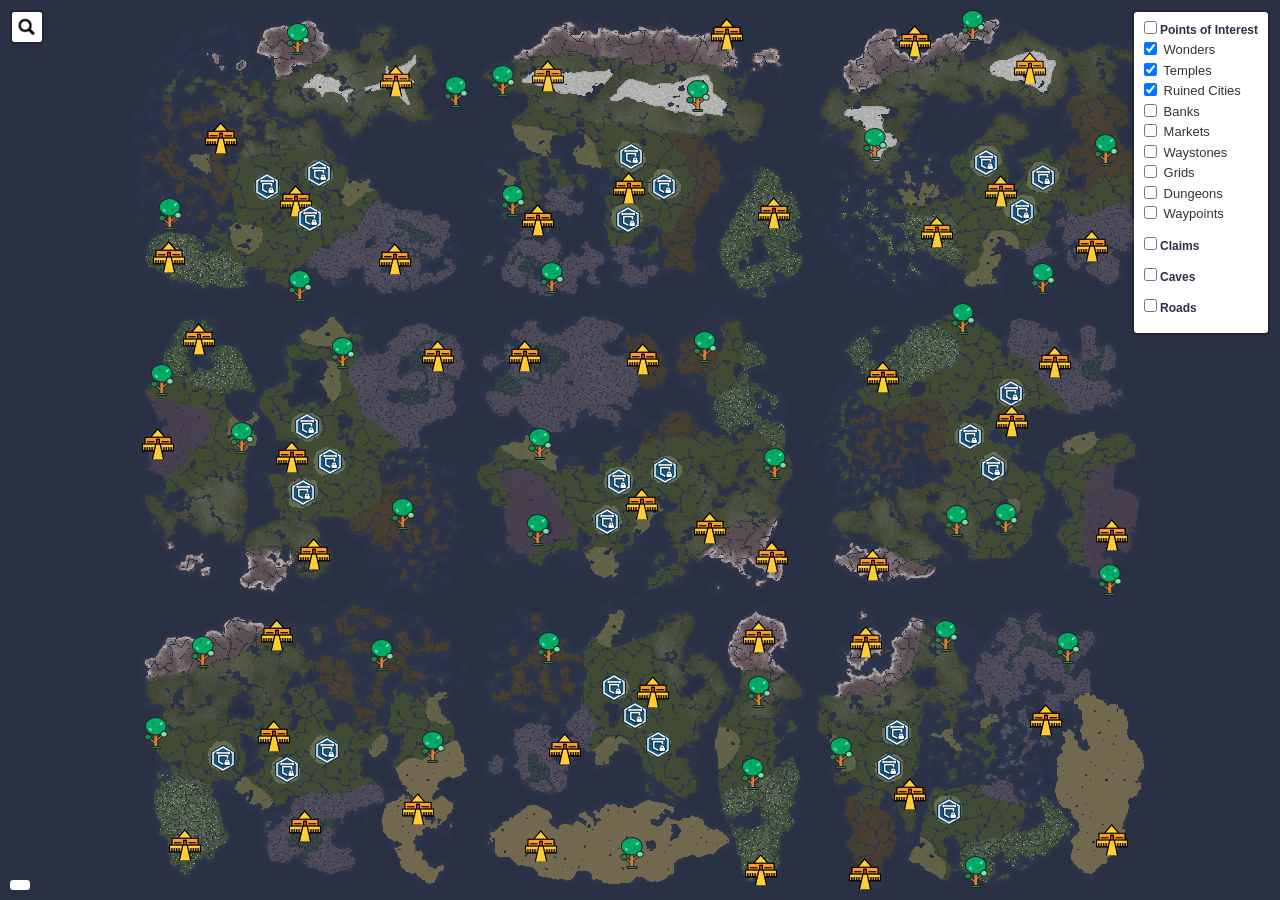
<file: index.html>
<!DOCTYPE html>
<html>

<head>
  <title>BitCraft Map</title>
  <meta charset="utf-8" />
  <meta name="viewport" content="width=device-width, initial-scale=1.0">
  <meta name="description" content="Game map for BitCraft Online">
  <meta name="referrer" content="no-referrer" />
  <meta http-equiv="Content-Security-Policy" content="
      default-src 'self';
      script-src 'self';
      style-src 'self';
      img-src 'self';
      connect-src 'self' https://api.bitcraftmap.com/ https://api.github.com https://gist.githubusercontent.com wss://craft-api.resubaka.dev/;
      font-src 'self';
      frame-src 'none';
      object-src 'none';
      base-uri 'none';
      upgrade-insecure-requests
    ">
  <link rel="icon" href="assets/images/other/Hex_Logo.svg" type="image/svg+xml">
  <link rel="canonical" href="https://bitcraftmap.com/" />
  <link rel="stylesheet" href="assets/leaflet/leaflet.css" />
  <link rel="stylesheet" href="assets/search/leaflet-search.src.css" />
  <link rel="stylesheet" href="assets/css/map.css" />
  <script src="assets/leaflet/leaflet.js"></script>
  <script src="assets/search/leaflet-search.src.js"></script>
  <script src="assets/js/config.js"></script>
  <script src="assets/js/library.js"></script>
  <script src="assets/js/utils.js"></script>
  <script src="assets/images/manifest.js"></script>
</head>

<body>
  <div id="map"></div>
  <div id="coords"></div>
  <script src="assets/js/map.js"></script>
</body>
<!-- Source: https://github.com/bitcraftmap/bitcraftmap -->
<!-- Made by Manserk -->

</html>
</file>
<file: assets/leaflet/leaflet.css>
/* required styles */

.leaflet-pane,
.leaflet-tile,
.leaflet-marker-icon,
.leaflet-marker-shadow,
.leaflet-tile-container,
.leaflet-pane > svg,
.leaflet-pane > canvas,
.leaflet-zoom-box,
.leaflet-image-layer,
.leaflet-layer {
	position: absolute;
	left: 0;
	top: 0;
	}
.leaflet-container {
	overflow: hidden;
	}
.leaflet-tile,
.leaflet-marker-icon,
.leaflet-marker-shadow {
	-webkit-user-select: none;
	   -moz-user-select: none;
	        user-select: none;
	  -webkit-user-drag: none;
	}
/* Prevents IE11 from highlighting tiles in blue */
.leaflet-tile::selection {
	background: transparent;
}
/* Safari renders non-retina tile on retina better with this, but Chrome is worse */
.leaflet-safari .leaflet-tile {
	image-rendering: -webkit-optimize-contrast;
	}
/* hack that prevents hw layers "stretching" when loading new tiles */
.leaflet-safari .leaflet-tile-container {
	width: 1600px;
	height: 1600px;
	-webkit-transform-origin: 0 0;
	}
.leaflet-marker-icon,
.leaflet-marker-shadow {
	display: block;
	}
/* .leaflet-container svg: reset svg max-width decleration shipped in Joomla! (joomla.org) 3.x */
/* .leaflet-container img: map is broken in FF if you have max-width: 100% on tiles */
.leaflet-container .leaflet-overlay-pane svg {
	max-width: none !important;
	max-height: none !important;
	}
.leaflet-container .leaflet-marker-pane img,
.leaflet-container .leaflet-shadow-pane img,
.leaflet-container .leaflet-tile-pane img,
.leaflet-container img.leaflet-image-layer,
.leaflet-container .leaflet-tile {
	max-width: none !important;
	max-height: none !important;
	width: auto;
	padding: 0;
	}

.leaflet-container img.leaflet-tile {
	/* See: https://bugs.chromium.org/p/chromium/issues/detail?id=600120 */
	mix-blend-mode: plus-lighter;
}

.leaflet-container.leaflet-touch-zoom {
	-ms-touch-action: pan-x pan-y;
	touch-action: pan-x pan-y;
	}
.leaflet-container.leaflet-touch-drag {
	-ms-touch-action: pinch-zoom;
	/* Fallback for FF which doesn't support pinch-zoom */
	touch-action: none;
	touch-action: pinch-zoom;
}
.leaflet-container.leaflet-touch-drag.leaflet-touch-zoom {
	-ms-touch-action: none;
	touch-action: none;
}
.leaflet-container {
	-webkit-tap-highlight-color: transparent;
}
.leaflet-container a {
	-webkit-tap-highlight-color: rgba(51, 181, 229, 0.4);
}
.leaflet-tile {
	filter: inherit;
	visibility: hidden;
	}
.leaflet-tile-loaded {
	visibility: inherit;
	}
.leaflet-zoom-box {
	width: 0;
	height: 0;
	-moz-box-sizing: border-box;
	     box-sizing: border-box;
	z-index: 800;
	}
/* workaround for https://bugzilla.mozilla.org/show_bug.cgi?id=888319 */
.leaflet-overlay-pane svg {
	-moz-user-select: none;
	}

.leaflet-pane         { z-index: 400; }

.leaflet-tile-pane    { z-index: 200; }
.leaflet-overlay-pane { z-index: 400; }
.leaflet-shadow-pane  { z-index: 500; }
.leaflet-marker-pane  { z-index: 600; }
.leaflet-tooltip-pane   { z-index: 650; }
.leaflet-popup-pane   { z-index: 700; }

.leaflet-map-pane canvas { z-index: 100; }
.leaflet-map-pane svg    { z-index: 200; }

.leaflet-vml-shape {
	width: 1px;
	height: 1px;
	}
.lvml {
	behavior: url(#default#VML);
	display: inline-block;
	position: absolute;
	}


/* control positioning */

.leaflet-control {
	position: relative;
	z-index: 800;
	pointer-events: visiblePainted; /* IE 9-10 doesn't have auto */
	pointer-events: auto;
	}
.leaflet-top,
.leaflet-bottom {
	position: absolute;
	z-index: 1000;
	pointer-events: none;
	}
.leaflet-top {
	top: 0;
	}
.leaflet-right {
	right: 0;
	}
.leaflet-bottom {
	bottom: 0;
	}
.leaflet-left {
	left: 0;
	}
.leaflet-control {
	float: left;
	clear: both;
	}
.leaflet-right .leaflet-control {
	float: right;
	}
.leaflet-top .leaflet-control {
	margin-top: 10px;
	}
.leaflet-bottom .leaflet-control {
	margin-bottom: 10px;
	}
.leaflet-left .leaflet-control {
	margin-left: 10px;
	}
.leaflet-right .leaflet-control {
	margin-right: 10px;
	}


/* zoom and fade animations */

.leaflet-fade-anim .leaflet-popup {
	opacity: 0;
	-webkit-transition: opacity 0.2s linear;
	   -moz-transition: opacity 0.2s linear;
	        transition: opacity 0.2s linear;
	}
.leaflet-fade-anim .leaflet-map-pane .leaflet-popup {
	opacity: 1;
	}
.leaflet-zoom-animated {
	-webkit-transform-origin: 0 0;
	    -ms-transform-origin: 0 0;
	        transform-origin: 0 0;
	}
svg.leaflet-zoom-animated {
	will-change: transform;
}

.leaflet-zoom-anim .leaflet-zoom-animated {
	-webkit-transition: -webkit-transform 0.25s cubic-bezier(0,0,0.25,1);
	   -moz-transition:    -moz-transform 0.25s cubic-bezier(0,0,0.25,1);
	        transition:         transform 0.25s cubic-bezier(0,0,0.25,1);
	}
.leaflet-zoom-anim .leaflet-tile,
.leaflet-pan-anim .leaflet-tile {
	-webkit-transition: none;
	   -moz-transition: none;
	        transition: none;
	}

.leaflet-zoom-anim .leaflet-zoom-hide {
	visibility: hidden;
	}


/* cursors */

.leaflet-interactive {
	cursor: pointer;
	}
.leaflet-grab {
	cursor: -webkit-grab;
	cursor:    -moz-grab;
	cursor:         grab;
	}
.leaflet-crosshair,
.leaflet-crosshair .leaflet-interactive {
	cursor: crosshair;
	}
.leaflet-popup-pane,
.leaflet-control {
	cursor: auto;
	}
.leaflet-dragging .leaflet-grab,
.leaflet-dragging .leaflet-grab .leaflet-interactive,
.leaflet-dragging .leaflet-marker-draggable {
	cursor: move;
	cursor: -webkit-grabbing;
	cursor:    -moz-grabbing;
	cursor:         grabbing;
	}

/* marker & overlays interactivity */
.leaflet-marker-icon,
.leaflet-marker-shadow,
.leaflet-image-layer,
.leaflet-pane > svg path,
.leaflet-tile-container {
	pointer-events: none;
	}

.leaflet-marker-icon.leaflet-interactive,
.leaflet-image-layer.leaflet-interactive,
.leaflet-pane > svg path.leaflet-interactive,
svg.leaflet-image-layer.leaflet-interactive path {
	pointer-events: visiblePainted; /* IE 9-10 doesn't have auto */
	pointer-events: auto;
	}

/* visual tweaks */

.leaflet-container {
	background: #ddd;
	outline-offset: 1px;
	}
.leaflet-container a {
	color: #0078A8;
	}
.leaflet-zoom-box {
	border: 2px dotted #38f;
	background: rgba(255,255,255,0.5);
	}


/* general typography */
.leaflet-container {
	font-family: "Helvetica Neue", Arial, Helvetica, sans-serif;
	font-size: 12px;
	font-size: 0.75rem;
	line-height: 1.5;
	}


/* general toolbar styles */

.leaflet-bar {
	box-shadow: 0 1px 5px rgba(0,0,0,0.65);
	border-radius: 4px;
	}
.leaflet-bar a {
	background-color: #fff;
	border-bottom: 1px solid #ccc;
	width: 26px;
	height: 26px;
	line-height: 26px;
	display: block;
	text-align: center;
	text-decoration: none;
	color: black;
	}
.leaflet-bar a,
.leaflet-control-layers-toggle {
	background-position: 50% 50%;
	background-repeat: no-repeat;
	display: block;
	}
.leaflet-bar a:hover,
.leaflet-bar a:focus {
	background-color: #f4f4f4;
	}
.leaflet-bar a:first-child {
	border-top-left-radius: 4px;
	border-top-right-radius: 4px;
	}
.leaflet-bar a:last-child {
	border-bottom-left-radius: 4px;
	border-bottom-right-radius: 4px;
	border-bottom: none;
	}
.leaflet-bar a.leaflet-disabled {
	cursor: default;
	background-color: #f4f4f4;
	color: #bbb;
	}

.leaflet-touch .leaflet-bar a {
	width: 30px;
	height: 30px;
	line-height: 30px;
	}
.leaflet-touch .leaflet-bar a:first-child {
	border-top-left-radius: 2px;
	border-top-right-radius: 2px;
	}
.leaflet-touch .leaflet-bar a:last-child {
	border-bottom-left-radius: 2px;
	border-bottom-right-radius: 2px;
	}

/* zoom control */

.leaflet-control-zoom-in,
.leaflet-control-zoom-out {
	font: bold 18px 'Lucida Console', Monaco, monospace;
	text-indent: 1px;
	}

.leaflet-touch .leaflet-control-zoom-in, .leaflet-touch .leaflet-control-zoom-out  {
	font-size: 22px;
	}


/* layers control */

.leaflet-control-layers {
	box-shadow: 0 1px 5px rgba(0,0,0,0.4);
	background: #fff;
	border-radius: 5px;
	}
.leaflet-control-layers-toggle {
	background-image: url(images/layers.png);
	width: 36px;
	height: 36px;
	}
.leaflet-retina .leaflet-control-layers-toggle {
	background-image: url(images/layers-2x.png);
	background-size: 26px 26px;
	}
.leaflet-touch .leaflet-control-layers-toggle {
	width: 44px;
	height: 44px;
	}
.leaflet-control-layers .leaflet-control-layers-list,
.leaflet-control-layers-expanded .leaflet-control-layers-toggle {
	display: none;
	}
.leaflet-control-layers-expanded .leaflet-control-layers-list {
	display: block;
	position: relative;
	}
.leaflet-control-layers-expanded {
	padding: 6px 10px 6px 6px;
	color: #333;
	background: #fff;
	}
.leaflet-control-layers-scrollbar {
	overflow-y: scroll;
	overflow-x: hidden;
	padding-right: 5px;
	}
.leaflet-control-layers-selector {
	margin-top: 2px;
	position: relative;
	top: 1px;
	}
.leaflet-control-layers label {
	display: block;
	font-size: 13px;
	font-size: 1.08333em;
	}
.leaflet-control-layers-separator {
	height: 0;
	border-top: 1px solid #ddd;
	margin: 5px -10px 5px -6px;
	}

/* Default icon URLs */
.leaflet-default-icon-path { /* used only in path-guessing heuristic, see L.Icon.Default */
	background-image: url(images/marker-icon.png);
	}


/* attribution and scale controls */

.leaflet-container .leaflet-control-attribution {
	background: #fff;
	background: rgba(255, 255, 255, 0.8);
	margin: 0;
	}
.leaflet-control-attribution,
.leaflet-control-scale-line {
	padding: 0 5px;
	color: #333;
	line-height: 1.4;
	}
.leaflet-control-attribution a {
	text-decoration: none;
	}
.leaflet-control-attribution a:hover,
.leaflet-control-attribution a:focus {
	text-decoration: underline;
	}
.leaflet-attribution-flag {
	display: inline !important;
	vertical-align: baseline !important;
	width: 1em;
	height: 0.6669em;
	}
.leaflet-left .leaflet-control-scale {
	margin-left: 5px;
	}
.leaflet-bottom .leaflet-control-scale {
	margin-bottom: 5px;
	}
.leaflet-control-scale-line {
	border: 2px solid #777;
	border-top: none;
	line-height: 1.1;
	padding: 2px 5px 1px;
	white-space: nowrap;
	-moz-box-sizing: border-box;
	     box-sizing: border-box;
	background: rgba(255, 255, 255, 0.8);
	text-shadow: 1px 1px #fff;
	}
.leaflet-control-scale-line:not(:first-child) {
	border-top: 2px solid #777;
	border-bottom: none;
	margin-top: -2px;
	}
.leaflet-control-scale-line:not(:first-child):not(:last-child) {
	border-bottom: 2px solid #777;
	}

.leaflet-touch .leaflet-control-attribution,
.leaflet-touch .leaflet-control-layers,
.leaflet-touch .leaflet-bar {
	box-shadow: none;
	}
.leaflet-touch .leaflet-control-layers,
.leaflet-touch .leaflet-bar {
	border: 2px solid rgba(0,0,0,0.2);
	background-clip: padding-box;
	}


/* popup */

.leaflet-popup {
	position: absolute;
	text-align: center;
	margin-bottom: 20px;
	}
.leaflet-popup-content-wrapper {
	padding: 1px;
	text-align: left;
	border-radius: 12px;
	}
.leaflet-popup-content {
	margin: 13px 24px 13px 20px;
	line-height: 1.3;
	font-size: 13px;
	font-size: 1.08333em;
	min-height: 1px;
	}
.leaflet-popup-content p {
	margin: 17px 0;
	margin: 1.3em 0;
	}
.leaflet-popup-tip-container {
	width: 40px;
	height: 20px;
	position: absolute;
	left: 50%;
	margin-top: -1px;
	margin-left: -20px;
	overflow: hidden;
	pointer-events: none;
	}
.leaflet-popup-tip {
	width: 17px;
	height: 17px;
	padding: 1px;

	margin: -10px auto 0;
	pointer-events: auto;

	-webkit-transform: rotate(45deg);
	   -moz-transform: rotate(45deg);
	    -ms-transform: rotate(45deg);
	        transform: rotate(45deg);
	}
.leaflet-popup-content-wrapper,
.leaflet-popup-tip {
	background: white;
	color: #333;
	box-shadow: 0 3px 14px rgba(0,0,0,0.4);
	}
.leaflet-container a.leaflet-popup-close-button {
	position: absolute;
	top: 0;
	right: 0;
	border: none;
	text-align: center;
	width: 24px;
	height: 24px;
	font: 16px/24px Tahoma, Verdana, sans-serif;
	color: #757575;
	text-decoration: none;
	background: transparent;
	}
.leaflet-container a.leaflet-popup-close-button:hover,
.leaflet-container a.leaflet-popup-close-button:focus {
	color: #585858;
	}
.leaflet-popup-scrolled {
	overflow: auto;
	}

.leaflet-oldie .leaflet-popup-content-wrapper {
	-ms-zoom: 1;
	}
.leaflet-oldie .leaflet-popup-tip {
	width: 24px;
	margin: 0 auto;

	-ms-filter: "progid:DXImageTransform.Microsoft.Matrix(M11=0.70710678, M12=0.70710678, M21=-0.70710678, M22=0.70710678)";
	filter: progid:DXImageTransform.Microsoft.Matrix(M11=0.70710678, M12=0.70710678, M21=-0.70710678, M22=0.70710678);
	}

.leaflet-oldie .leaflet-control-zoom,
.leaflet-oldie .leaflet-control-layers,
.leaflet-oldie .leaflet-popup-content-wrapper,
.leaflet-oldie .leaflet-popup-tip {
	border: 1px solid #999;
	}


/* div icon */

.leaflet-div-icon {
	background: #fff;
	border: 1px solid #666;
	}


/* Tooltip */
/* Base styles for the element that has a tooltip */
.leaflet-tooltip {
	position: absolute;
	padding: 6px;
	background-color: #fff;
	border: 1px solid #fff;
	border-radius: 3px;
	color: #222;
	white-space: nowrap;
	-webkit-user-select: none;
	-moz-user-select: none;
	-ms-user-select: none;
	user-select: none;
	pointer-events: none;
	box-shadow: 0 1px 3px rgba(0,0,0,0.4);
	}
.leaflet-tooltip.leaflet-interactive {
	cursor: pointer;
	pointer-events: auto;
	}
.leaflet-tooltip-top:before,
.leaflet-tooltip-bottom:before,
.leaflet-tooltip-left:before,
.leaflet-tooltip-right:before {
	position: absolute;
	pointer-events: none;
	border: 6px solid transparent;
	background: transparent;
	content: "";
	}

/* Directions */

.leaflet-tooltip-bottom {
	margin-top: 6px;
}
.leaflet-tooltip-top {
	margin-top: -6px;
}
.leaflet-tooltip-bottom:before,
.leaflet-tooltip-top:before {
	left: 50%;
	margin-left: -6px;
	}
.leaflet-tooltip-top:before {
	bottom: 0;
	margin-bottom: -12px;
	border-top-color: #fff;
	}
.leaflet-tooltip-bottom:before {
	top: 0;
	margin-top: -12px;
	margin-left: -6px;
	border-bottom-color: #fff;
	}
.leaflet-tooltip-left {
	margin-left: -6px;
}
.leaflet-tooltip-right {
	margin-left: 6px;
}
.leaflet-tooltip-left:before,
.leaflet-tooltip-right:before {
	top: 50%;
	margin-top: -6px;
	}
.leaflet-tooltip-left:before {
	right: 0;
	margin-right: -12px;
	border-left-color: #fff;
	}
.leaflet-tooltip-right:before {
	left: 0;
	margin-left: -12px;
	border-right-color: #fff;
	}

/* Printing */

@media print {
	/* Prevent printers from removing background-images of controls. */
	.leaflet-control {
		-webkit-print-color-adjust: exact;
		print-color-adjust: exact;
		}
	}
</file>
<file: assets/search/leaflet-search.src.css>
/* 
 * Leaflet Control Search v3.0.10 - 2023-08-08 
 * 
 * Copyright 2023 Stefano Cudini 
 * stefano.cudini@gmail.com 
 * https://opengeo.tech/ 
 * 
 * Licensed under the MIT license. 
 * 
 * Demo: 
 * https://opengeo.tech/maps/leaflet-search/ 
 * 
 * Source: 
 * git@github.com:stefanocudini/leaflet-search.git 
 * 
 */
 
.leaflet-container .leaflet-control-search {
	position:relative;
	float:left;
	background:#fff;
	color:#1978cf;
	border: 2px solid rgba(0,0,0,0.2);
	background-clip: padding-box;
	-moz-border-radius: 4px;
	-webkit-border-radius: 4px;
	border-radius: 4px;
	background-color: rgba(255, 255, 255, 0.8);
	z-index:1000;	
	margin-left: 10px;
	margin-top: 10px;
}
.leaflet-control-search.search-exp {/*expanded*/
	background: #fff;
	border: 2px solid rgba(0,0,0,0.2);
	background-clip: padding-box;	
}
.leaflet-control-search .search-input {
	outline: none;
	box-shadow: none;
	display:block;
	float:left;
	background: #fff;
	border:1px solid #666;
	border-radius:2px;
	height:22px;
	padding:0 20px 0 2px;
	margin:4px 0 4px 4px;
	width: 100px;
}
.leaflet-control-search.search-load .search-input {
	background: url('../images/loader.gif') no-repeat center right #fff;
}
.leaflet-control-search.search-load .search-cancel {
	visibility:hidden;
}
.leaflet-control-search .search-cancel {
	display:block;
	width:22px;
	height:22px;
	position:absolute;
	right:28px;
	margin:6px 0;
	background: url('../images/search-icon.png') no-repeat 0 -46px;
	text-decoration:none;
	filter: alpha(opacity=80);
	opacity: 0.8;		
}
.leaflet-control-search .search-cancel:hover {
	filter: alpha(opacity=100);
	opacity: 1;
}
.leaflet-control-search .search-cancel span {
	display:none;/* comment for cancel button imageless */
	font-size:18px;
	line-height:20px;
	color:#ccc;
	font-weight:bold;
}
.leaflet-control-search .search-cancel:hover span {
	color:#aaa;
}
.leaflet-control-search .search-button {
	display:block;
	float:left;
	width:30px;
	height:30px;	
	background: url('../images/search-icon.png') no-repeat 4px 4px #fff;
	border-radius:4px;
}
.leaflet-control-search .search-button:hover {
	background: url('../images/search-icon.png') no-repeat 4px -20px #fafafa;
}
.leaflet-control-search .search-tooltip {
	position:absolute;
	top:100%;
	left:0;
	float:left;
	list-style: none;
	padding-left: 0;
	min-width:120px;
	max-height:122px;
	box-shadow: 1px 1px 6px rgba(0,0,0,0.4);
	background-color: rgba(0, 0, 0, 0.25);
	z-index:1010;
	overflow-y:auto;
	overflow-x:hidden;
	cursor: pointer;
}
.leaflet-control-search .search-tip {
	margin:2px;
	padding:2px 4px;
	display:block;
	color:black;
	background: #eee;
	border-radius:.25em;
	text-decoration:none;	
	white-space:nowrap;
}
.leaflet-control-search .search-button:hover {
	background-color: #f4f4f4;
}
.leaflet-control-search .search-tip-select,
.leaflet-control-search .search-tip:hover {
	background-color: #fff;
}
.leaflet-control-search .search-alert {
	cursor:pointer;
	clear:both;
	font-size:.75em;
	margin-bottom:5px;
	padding:0 .25em;
	color:#e00;
	font-weight:bold;
	border-radius:.25em;
}
</file>
<file: assets/css/map.css>
html, body {
    margin: 0;
    padding: 0;
    overflow: hidden;
    height: 100%;
}
#map {
    height: 100vh;
    width: 100%;
    background-color: #2a3145;
}
#coords {
position: absolute;
    bottom: 10px;
    left: 10px;
    background: white;
    padding: 5px 10px;
    z-index: 1000;
    font-family: monospace;
    border-radius:.25em;
}
.leaflet-tile,
.leaflet-image-layer,
.pixelated {
    image-rendering: pixelated;
    image-rendering: crisp-edges;
}

.leaflet-control-layers .lc-section {
    margin-bottom: 10px;
    margin-left: 0;
    margin-right: 0;
    margin-top: 0;
}

.leaflet-control-layers .lc-summary {
    color: #2a3145;
    align-items: center;
    font-weight: bold;
    cursor: pointer;
    list-style: none;
}

.leaflet-control-layers .lc-list label {
    display: flex;
    align-items: center;
}
</file>
